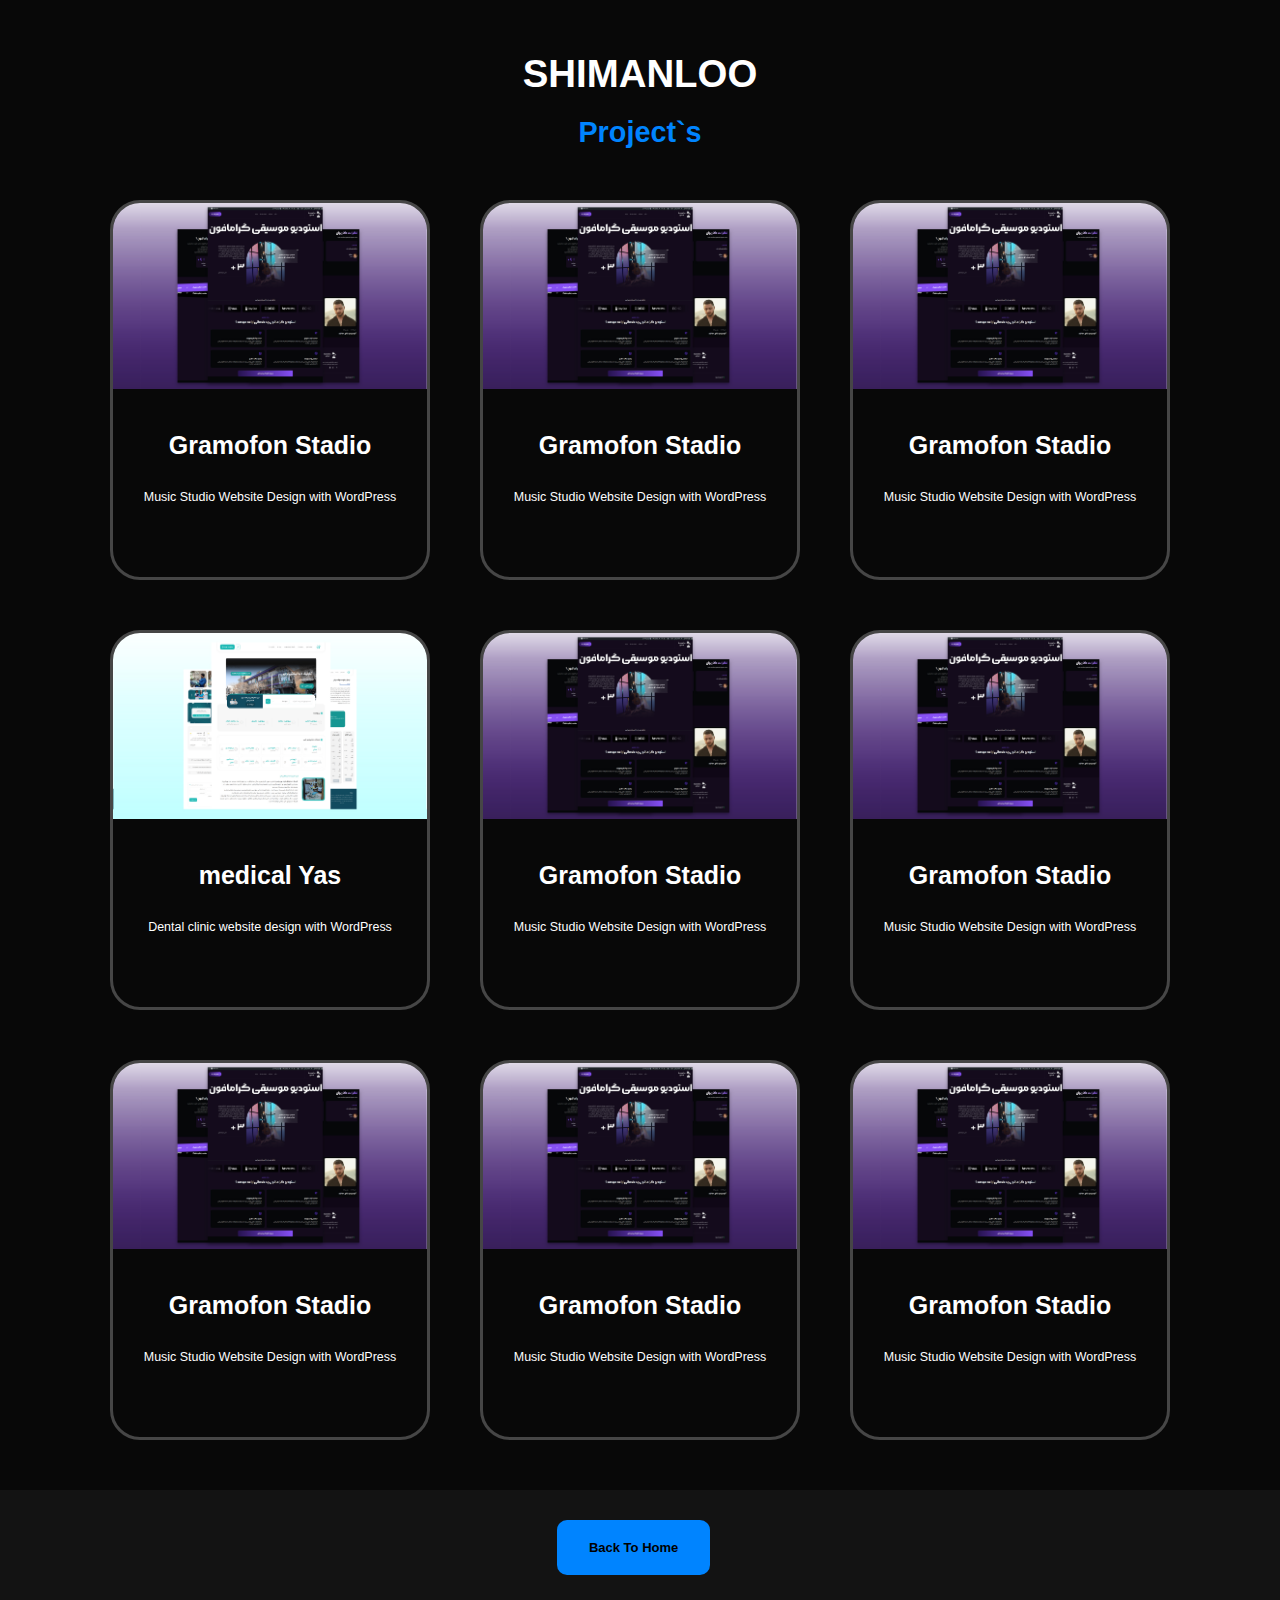
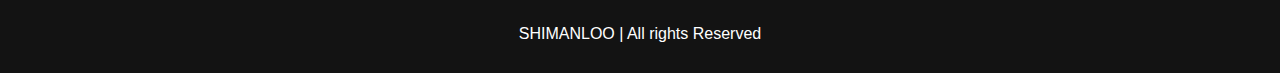
<file: projects/land.html>
<!DOCTYPE html>
<html lang="en">
<head>
  <meta charset="UTF-8">
  <meta name="viewport" content="width=device-width, initial-scale=1.0">
  <title>Landing</title>
  <link rel="stylesheet" href="land.css">
</head>
<body>
      <header class="header">
        <H1 id="SHIMANLOO">SHIMANLOO</H1>
        <H1 id="Projects">Project`s</H1>
      </header>
      <section id="SOS">

      <div class="p1">
        <a href="" class="p3">
          <div class="imgd"><img src="src/gramafon.jpg" alt="" class="picme"></div>
          <div class="mtn">
            <H1>Gramofon Stadio</H1>
            <p>Music Studio Website Design with WordPress</p>
          </div>
        </a>
        <div class="p3">
          <div class="imgd"><img src="src/gramafon.jpg" alt="" class="picme"></div>
          <div class="mtn">
            <H1>Gramofon Stadio</H1>
            <p>Music Studio Website Design with WordPress</p>
          </div>
        </div>
        <div class="p3">
          <div class="imgd"><img src="src/gramafon.jpg" alt="" class="picme"></div>
          <div class="mtn">
            <H1>Gramofon Stadio</H1>
            <p>Music Studio Website Design with WordPress</p>
          </div>
        </div>
      </div>

      <div class="p1">
        <div class="p3">
          <div class="imgd"><img src="src/yas.jpg" alt="" class="picme"></div>
          <div class="mtn">
            <H1>medical Yas</H1>
            <p>Dental clinic website design with WordPress</p>
          </div>
        </div>
        <div class="p3">
          <div class="imgd"><img src="src/gramafon.jpg" alt="" class="picme"></div>
          <div class="mtn">
            <H1>Gramofon Stadio</H1>
            <p>Music Studio Website Design with WordPress</p>
          </div>
        </div>
        <div class="p3">
          <div class="imgd"><img src="src/gramafon.jpg" alt="" class="picme"></div>
          <div class="mtn">
            <H1>Gramofon Stadio</H1>
            <p>Music Studio Website Design with WordPress</p>
          </div>
        </div>
      </div>

      <div class="p1">
        <div class="p3">
          <div class="imgd"><img src="src/gramafon.jpg" alt="" class="picme"></div>
          <div class="mtn">
            <H1>Gramofon Stadio</H1>
            <p>Music Studio Website Design with WordPress</p>
          </div>
        </div>
        <div class="p3">
          <div class="imgd"><img src="src/gramafon.jpg" alt="" class="picme"></div>
          <div class="mtn">
            <H1>Gramofon Stadio</H1>
            <p>Music Studio Website Design with WordPress</p>
          </div>
        </div>
        <div class="p3">
          <div class="imgd"><img src="src/gramafon.jpg" alt="" class="picme"></div>
          <div class="mtn">
            <H1>Gramofon Stadio</H1>
            <p>Music Studio Website Design with WordPress</p>
          </div>
        </div>
      </div>

      </section>
      <footer class="footer">
       <div> <a href="https://shimantech.ir/" class="btn">Back To Home</a> </div>
       <div> <p class="copyright"> SHIMANLOO | All rights Reserved </p> </div>
      </footer>
</body>
</html>
</file>
<file: projects/land.css>
* {
  margin: 0;
  padding: 0;
  box-sizing: border-box;
  text-decoration: none;
  border: none;
  outline: none;
  scroll-behavior: smooth;
  font-family: "Poppins",sans-serif;
}
:root {
  --bg-color: #080808;
  --second-bg-color: #131313;
  --text-color: white;
  --main-color: #0084ff;
}

/* font */

.poppins-thin{
  font-family: "Poppins", sans-serif;
  font-weight: 100;
  font-style: normal;
}

.poppins-extralight {
  font-family: "Poppins", sans-serif;
  font-weight: 200;
  font-style: normal;
}

.poppins-light {
  font-family: "Poppins", sans-serif;
  font-weight: 300;
  font-style: normal;
}

.poppins-regular {
  font-family: "Poppins", sans-serif;
  font-weight: 400;
  font-style: normal;
}

.poppins-medium {
  font-family: "Poppins", sans-serif;
  font-weight: 500;
  font-style: normal;
}

.poppins-semibold {
  font-family: "Poppins", sans-serif;
  font-weight: 600;
  font-style: normal;
}

.poppins-bold {
  font-family: "Poppins", sans-serif;
  font-weight: 700;
  font-style: normal;
}

.poppins-extrabold {
  font-family: "Poppins", sans-serif;
  font-weight: 800;
  font-style: normal;
}

.poppins-black {
  font-family: "Poppins", sans-serif;
  font-weight: 900;
  font-style: normal;
}

.poppins-thin-italic {
  font-family: "Poppins", sans-serif;
  font-weight: 100;
  font-style: italic;
}

.poppins-extralight-italic {
  font-family: "Poppins", sans-serif;
  font-weight: 200;
  font-style: italic;
}

.poppins-light-italic {
  font-family: "Poppins", sans-serif;
  font-weight: 300;
  font-style: italic;
}

.poppins-regular-italic {
  font-family: "Poppins", sans-serif;
  font-weight: 400;
  font-style: italic;
}

.poppins-medium-italic {
  font-family: "Poppins", sans-serif;
  font-weight: 500;
  font-style: italic;
}

.poppins-semibold-italic {
  font-family: "Poppins", sans-serif;
  font-weight: 600;
  font-style: italic;
}

.poppins-bold-italic {
  font-family: "Poppins", sans-serif;
  font-weight: 700;
  font-style: italic;
}

.poppins-extrabold-italic {
  font-family: "Poppins", sans-serif;
  font-weight: 800;
  font-style: italic;
}

.poppins-black-italic {
  font-family: "Poppins", sans-serif;
  font-weight: 900;
  font-style: italic;
}


html {
  font-size: 60%;
  overflow-x: hidden;
}

body {
  background: var(--bg-color);
  color: var(--text-color);
}

.header {
  display: flex;
  flex-direction: column;
  align-items: center;
  text-align: center;
  justify-content: center;
  height: 200px;
  gap: 20px;
}

#SHIMANLOO {
  color: white;
  font-size: 4rem;
}

#Projects {
  color: #0084ff;
  font-size: 3rem;
}


#SOS {
  display: flex;
  flex-direction: column;
  gap: 50px;
  
}


.p1 {
  display: flex;
  max-width: 1351PX;
  margin: auto;
  flex-direction: row;
  justify-content: center;
  gap: 50px;
  transition: 0.4s ease-in-out;
}

.p1 :hover {
  border: 3px solid var(--main-color);
  transform: translateY(-10px)scale(1.03);
  box-shadow: 0 0 50px var(--main-color);
}


.p3 {
  display: flex;
  flex-direction: column;
  text-align: center;
  width: 25%;
  height: 380px;
  border: solid rgb(70, 70, 70);
  border-radius: 30px;
  cursor: pointer;
  gap: 30px;
  transition: 0.4s ease-in-out;
}

.p3:visited{
    color: inherit;
}


.picme{
  width: 100%;
  height: auto;
  border-radius: 27px 27px 0 0;
  pointer-events: none;
}

.imgd{
  pointer-events: none;
}

.mtn{
  display: flex;
  flex-direction: column;
  justify-content: center;
  font-size: 1.3rem;
  padding-top: 10px;
  gap: 30px;
  pointer-events: none;
}


.footer{
  display: flex;
  flex-direction: column;
  justify-content: center;
  width: 100%;
  padding: 30px 0;
  margin-top: 50px;
  background-color: var(--second-bg-color);
}
.btn {
  display: flex;
  justify-content: center;
  width: 12%;
  margin-left: 43.5%;
  padding: 20px 10px;
  border-radius: 10px;
  font-size: 13px;
  font-weight: bold;
  background-color: #0084ff;
  color: black;
  cursor: pointer;
  transition: 0.4s ease-in-out;
}

.btn:hover {
  transform: scale(1.05);
  background-color: black;
  color: white;
}

.footer .copyright{
  margin-top: 50px;
  text-align: center;
  font-size: 16px;
  color: white;
}


@media(max-width:1024px) {
  .mtn{
    font-size: 1rem;
  }
  .btn{
    padding: 15px 15px;
    font-size: 11px;
    width: 15%;
    margin-left: 42%;
  }
  .p3{
    width: 27%;
    height: 300px;
  }
}


@media(max-width:768px) {
  .mtn{
    font-size: 0.7rem;
  }
  .btn{
    padding: 10px 10px;
    font-size: 10px;
    width: 20%;
    margin-left: 40%;
  }
  .p3{
    width: 28%;
    height: 240px;
    gap: 20px;
  }
  .p1{
    gap: 30px;
  }
}


@media(max-width:480px) {
  #SOS{
    gap: 13px;
  }
   .mtn{
    font-size: 0.4rem;
  }
   .btn{
    padding: 10px 5px;
    font-size: 10px;
    width: 28%;
    margin-left: 37%;
  }
  .p3{
    width: 30%;
    height: 170px;
    gap: 10px;
  }
  .p1{
    gap: 13px;
  }
}
</file>
